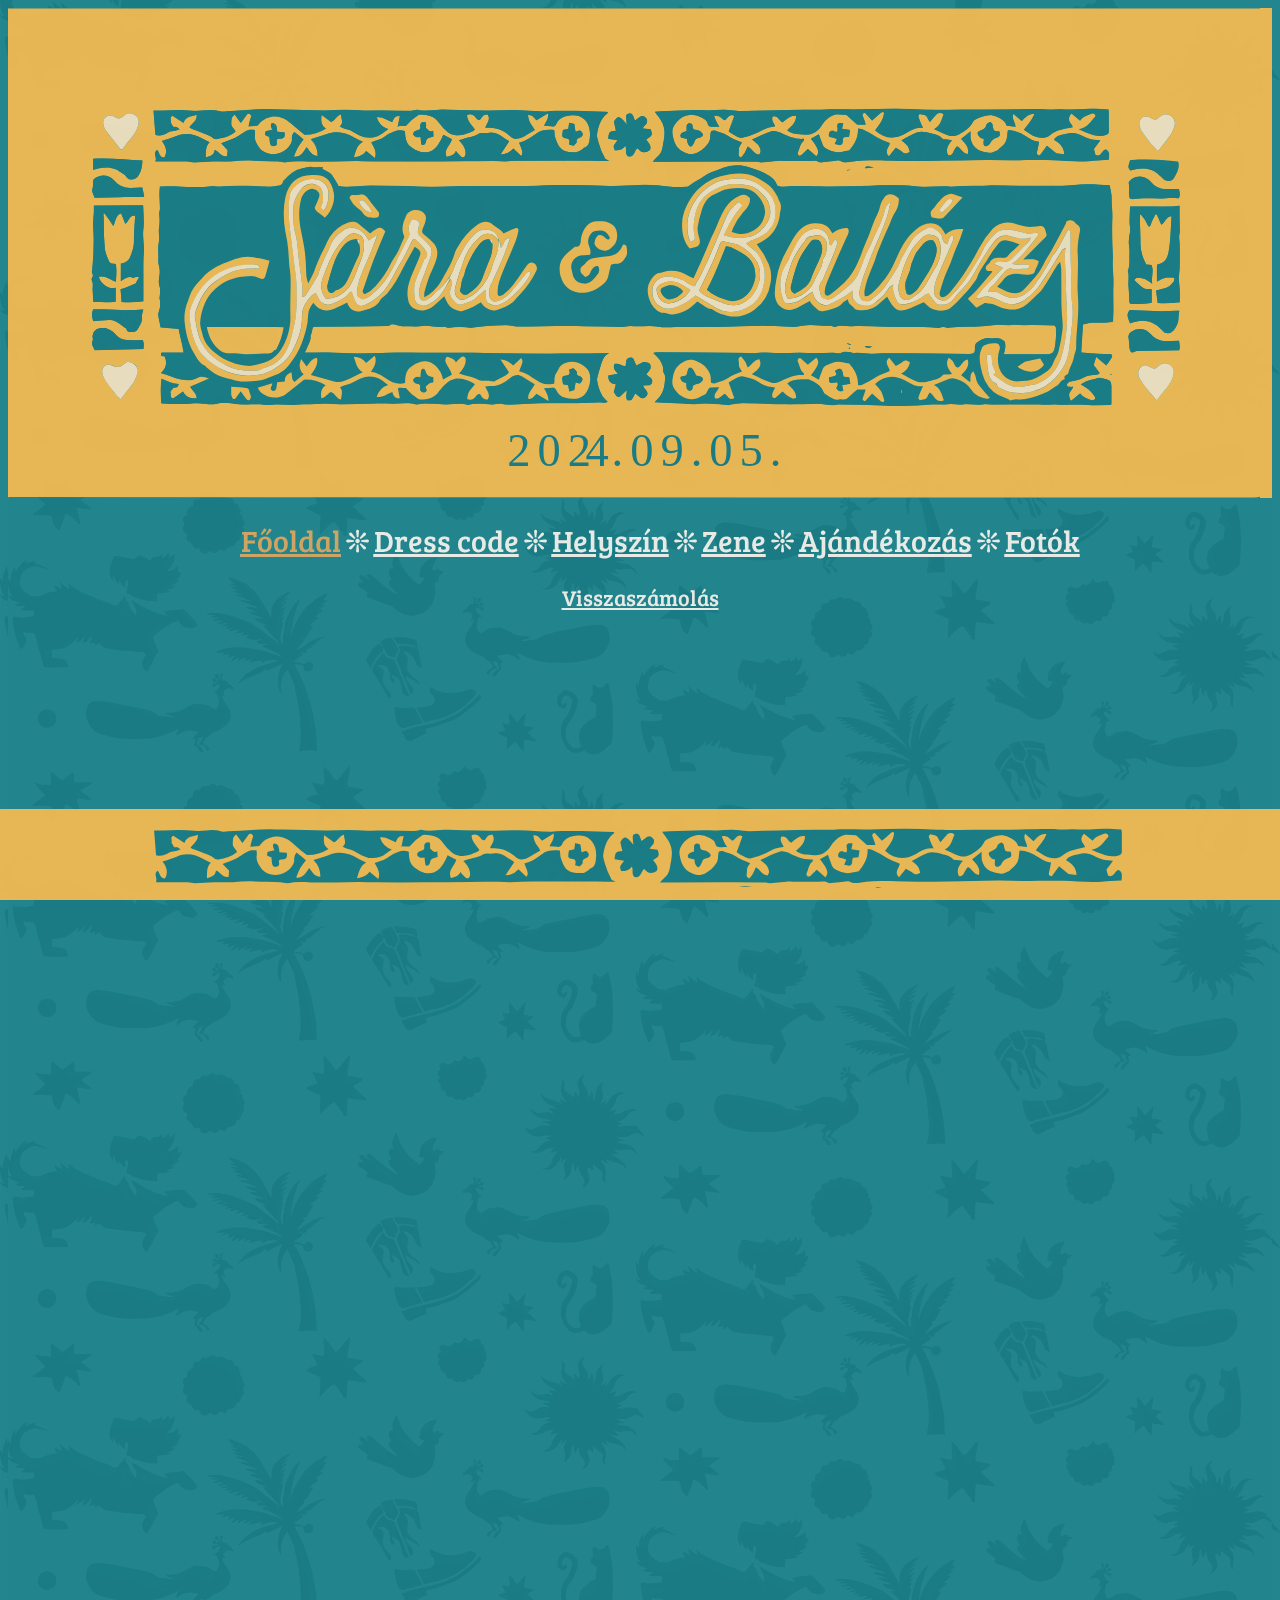
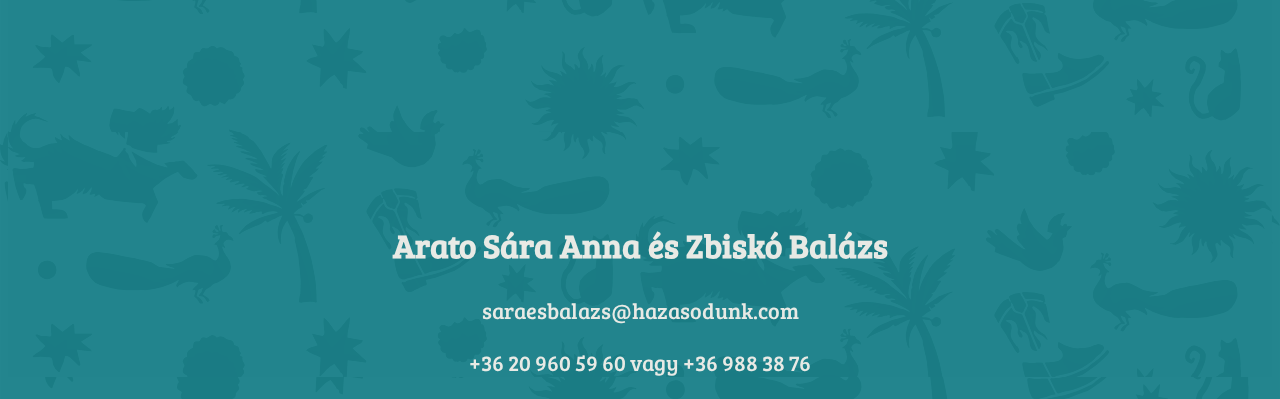
<file: index.html>
<html>
    
<head>
  <title>Sára ❤ Balázs</title>
  <link href="CSS\index.css" type="text/css" rel="stylesheet" />
  <link href="https://fonts.googleapis.com/css2?family=Bree+Serif&family=Philosopher&display=swap" rel="stylesheet">
</head>

  <body>

<!--header section with menu-->
    <header>
        <div class="decorimg">
            <img src="Images\header_image.svg">            
        </div>
        
        <div>
            <ul class="menu">
                <li class="list"><a class="tartozkodik" href="fooldal.html">Főoldal</a></li>
                <li class="heart">❊</li>
                <li class="list"><a href="dresscode.html">Dress code</a></li>
                <li class="heart">❊</li>
                <li class="list"><a href="helyszin.html">Helyszín</a></li>
                <li class="heart">❊</li>
                <li class="list"><a href="zene.html">Zene</a></li>
                <li class="heart">❊</li>
                <li class="list"><a href="ajandekozas.html">Ajándékozás</a></li>
                <li class="heart">❊</li>
                <li class="list"><a href="fotok.html">Fotók</a></li>
            </ul>
        </div>
    
    </header>

<!--main top section-->
    <div class="visszaszamolas">
        <script src="https://cdn.logwork.com/widget/countdown.js"></script>
        <a href="https://logwork.com/countdown-ervf" class="countdown-timer" data-timezone="Europe/Budapest" data-language="hu" data-textcolor="#fff5ee" data-date="2024-09-05 17:00" data-background="#fff5ee" data-digitscolor="#025657" data-unitscolor="#fff5ee">Visszaszámolás</a>
    </div>

    <div class="torzsszoveg">
       <!-- <div class="szovegdoboz1">
            <h2>Eskuszunk</h2>
            <h4>Gyertek el</h4>
            <p>valaszoljatok he</p>
        </div>
         <iframe width="640px" height="480px" src="https://forms.office.com/Pages/ResponsePage.aspx?id=DQSIkWdsW0yxEjajBLZtrQAAAAAAAAAAAAN__iVfqa1UNkZITlNYSFc3M1VRVDNTQkMzS0FVRzY0MC4u&embed=true" frameborder="0" marginwidth="0" marginheight="0" style="border: none; max-width:100%; max-height:100vh" allowfullscreen webkitallowfullscreen mozallowfullscreen msallowfullscreen> </iframe>-->
        <iframe src="https://docs.google.com/forms/d/e/1FAIpQLSc7CKulcioi0J_-aqKDBZMn8rtgD3hMfpqBeXpNnIwwJPcF2Q/viewform?embedded=true" width="640" height="1183" frameborder="0" marginheight="0" marginwidth="0">Loading…</iframe>
    </div>

<!--Contacxt details-->



    <footer>
        <h2>Arato Sára Anna és Zbiskó Balázs</h2>
        <p>saraesbalazs@hazasodunk.com</p>
        <p>+36 20 960 59 60 vagy +36 988 38 76</p>
        <img class="floater" src="Images\foot_floater.svg">
    </footer>

  </body>
</html>
</file>
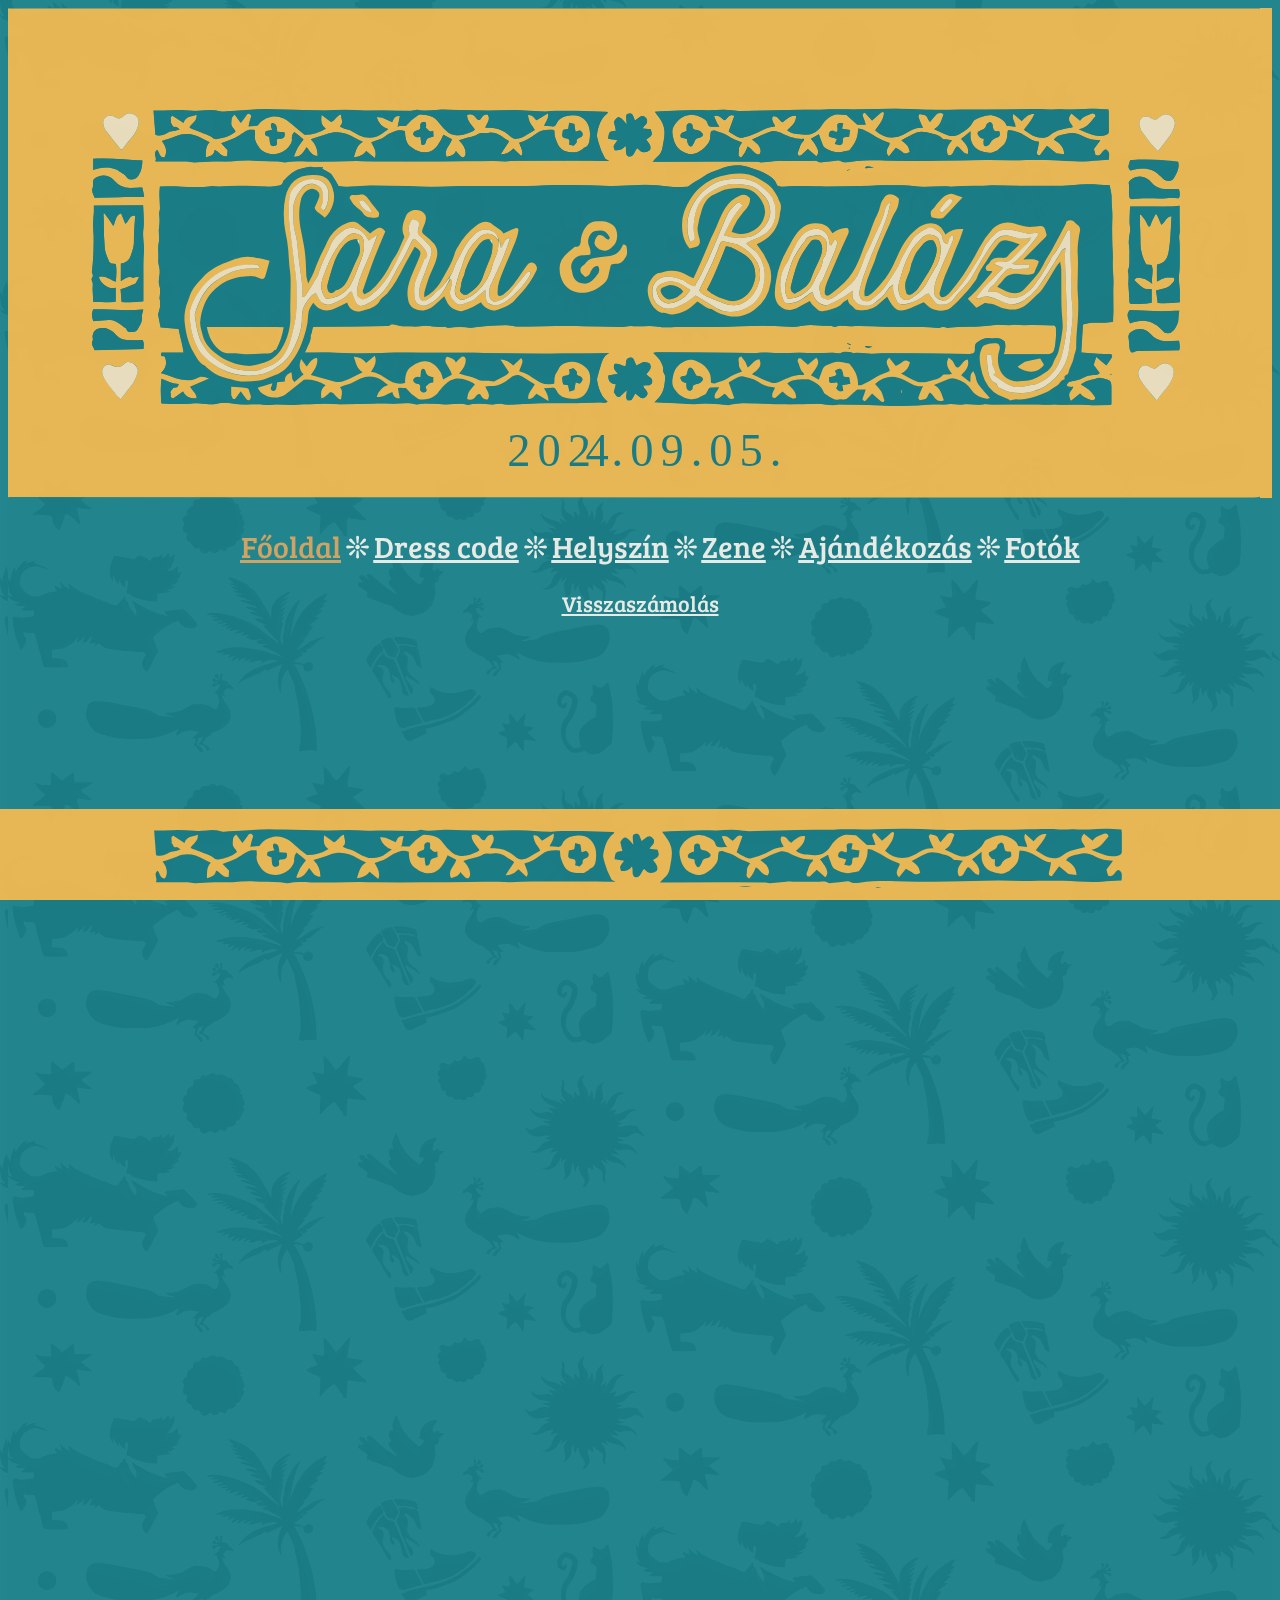
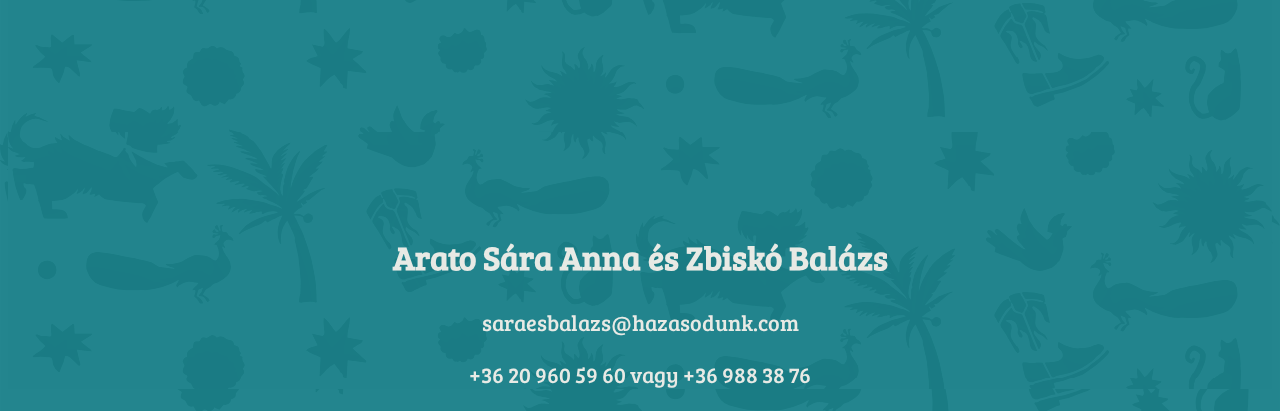
<file: fooldal.html>
<!DOCTYPE html>
<html>
    
<head>
  <title>Sára ❤ Balázs</title>
  <link href="CSS\index.css" type="text/css" rel="stylesheet" />
  <link href="https://fonts.googleapis.com/css2?family=Bree+Serif&family=Philosopher&display=swap" rel="stylesheet">
</head>

  <body>

<!--header section with menu-->
    <header>
        <div class="decorimg">
            <img src="Images\header_image.svg">            
        </div>
        
        <div>
            <ul class="menu">
                <li class="list"><a class="tartozkodik" href="fooldal.html">Főoldal</a></li>
                <li class="heart">❊</li>
                <li class="list"><a href="dresscode.html">Dress code</a></li>
                <li class="heart">❊</li>
                <li class="list"><a href="helyszin.html">Helyszín</a></li>
                <li class="heart">❊</li>
                <li class="list"><a href="zene.html">Zene</a></li>
                <li class="heart">❊</li>
                <li class="list"><a href="ajandekozas.html">Ajándékozás</a></li>
                <li class="heart">❊</li>
                <li class="list"><a href="fotok.html">Fotók</a></li>
            </ul>
        </div>
    
    </header>

<!--main top section-->
    <div class="visszaszamolas">
        <script src="https://cdn.logwork.com/widget/countdown.js"></script>
        <a href="https://logwork.com/countdown-ervf" class="countdown-timer" data-timezone="Europe/Budapest" data-language="hu" data-textcolor="#fff5ee" data-date="2024-09-05 17:00" data-background="#fff5ee" data-digitscolor="#025657" data-unitscolor="#fff5ee">Visszaszámolás</a>
    </div>

    <div class="torzsszoveg">
       <!-- <div class="szovegdoboz1">
            <h2>Eskuszunk</h2>
            <h4>Gyertek el</h4>
            <p>valaszoljatok he</p>
        </div>
         <iframe width="640px" height="480px" src="https://forms.office.com/Pages/ResponsePage.aspx?id=DQSIkWdsW0yxEjajBLZtrQAAAAAAAAAAAAN__iVfqa1UNkZITlNYSFc3M1VRVDNTQkMzS0FVRzY0MC4u&embed=true" frameborder="0" marginwidth="0" marginheight="0" style="border: none; max-width:100%; max-height:100vh" allowfullscreen webkitallowfullscreen mozallowfullscreen msallowfullscreen> </iframe>-->
        <iframe src="https://docs.google.com/forms/d/e/1FAIpQLSc7CKulcioi0J_-aqKDBZMn8rtgD3hMfpqBeXpNnIwwJPcF2Q/viewform?embedded=true" width="640" height="1183" frameborder="0" marginheight="0" marginwidth="0">Loading…</iframe>
    </div>

<!--Contacxt details-->



    <footer>
        <h2>Arato Sára Anna és Zbiskó Balázs</h2>
        <p>saraesbalazs@hazasodunk.com</p>
        <p>+36 20 960 59 60 vagy +36 988 38 76</p>
        <img class="floater" src="Images\foot_floater.svg">
    </footer>

  </body>
</html>
</file>
